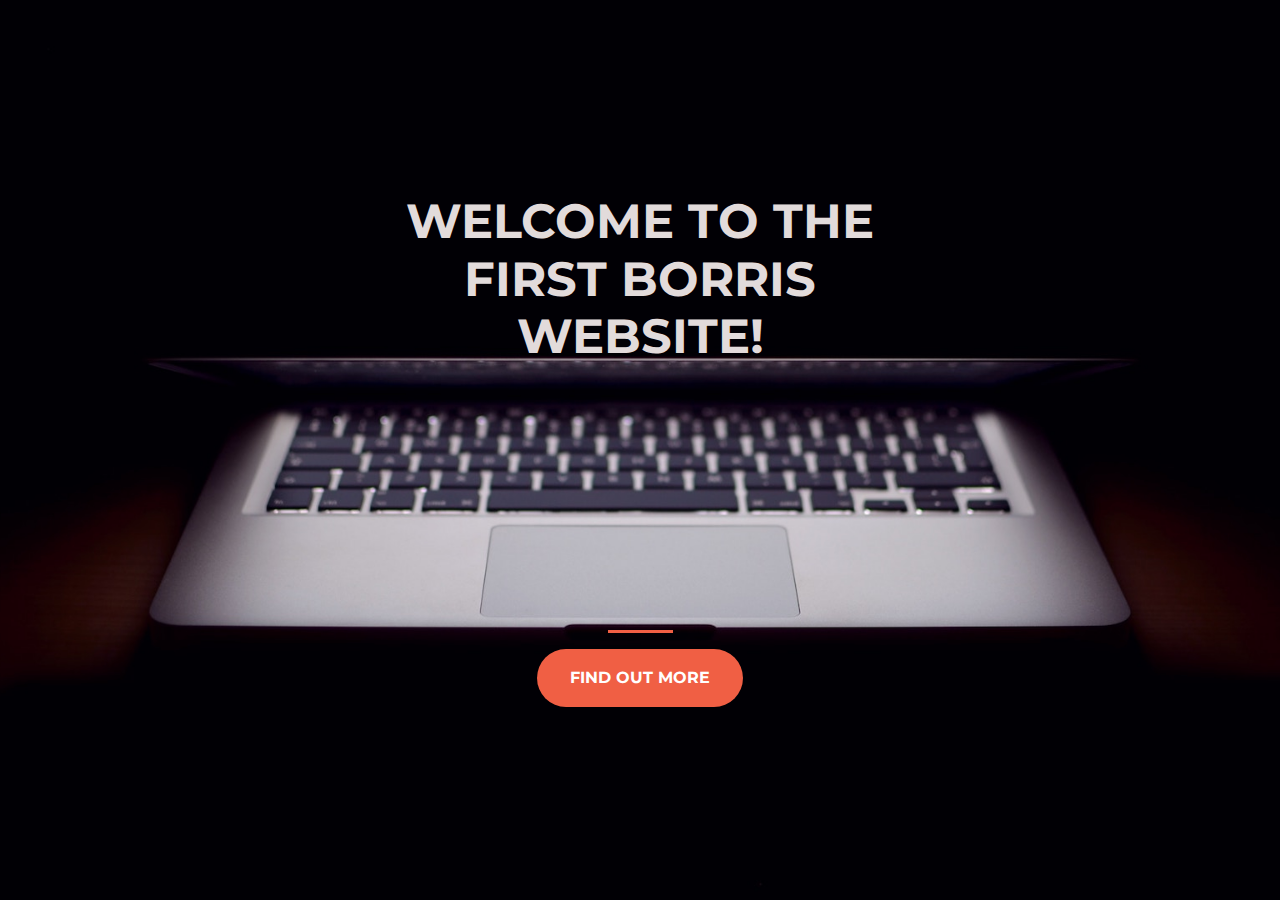
<file: index.html>
<!DOCTYPE html>
<html lang="en">
  <head>
    <meta charset="utf-8" />
    <meta name="viewport" content="width=device-width, initial-scale=1" />
    <title>Startup</title>

    <!-- Google Fonts -->
    <link
      href="https://fonts.googleapis.com/css?family=Montserrat"
      rel="stylesheet"
    />

    <!-- Bootstrap CSS from a CDN. This way you don't have to include the bootstrap file yourself -->
    <link
      rel="stylesheet"
      href="https://stackpath.bootstrapcdn.com/bootstrap/4.3.1/css/bootstrap.min.css"
      integrity="sha384-ggOyR0iXCbMQv3Xipma34MD+dH/1fQ784/j6cY/iJTQUOhcWr7x9JvoRxT2MZw1T"
      crossorigin="anonymous"
    />

    <!-- Your own stylesheet -->
    <link rel="stylesheet" type="text/css" href="style.css" />
    <style>
      body {
        background: url("header.jpg") no-repeat center center fixed;
        -webkit-background-size: cover;
        -moz-background-size: cover;
        -o-background-size: cover;
        background-size: cover;
      }
    </style>
  </head>

  <body>
    <div
      class="container container-simplified col-12 d-flex align-items-center w-100 h-100"
    >
      <div class="row row-simplified">
        <header class="text-center col-12">
          <h1 class="text-uppercase">
            <strong>Welcome to the First Borris Website!</strong>
          </h1>
        </header>
        <div class="buffer col-12"></div>
        <section class="text-center col-12">
          <hr />
          <a href="https://portfolio-lucborris.web.app/">
            <button class="btn btn-primary btn-xl">Find out more</button>
          </a>
        </section>
      </div>
    </div>
    <script
      src="https://code.jquery.com/jquery-3.5.1.slim.min.js"
      integrity="sha384-DfXdz2htPH0lsSSs5nCTpuj/zy4C+OGpamoFVy38MVBnE+IbbVYUew+OrCXaRkfj"
      crossorigin="anonymous"
    ></script>
    <script
      src="https://cdn.jsdelivr.net/npm/popper.js@1.16.0/dist/umd/popper.min.js"
      integrity="sha384-Q6E9RHvbIyZFJoft+2mJbHaEWldlvI9IOYy5n3zV9zzTtmI3UksdQRVvoxMfooAo"
      crossorigin="anonymous"
    ></script>
    <script
      src="https://stackpath.bootstrapcdn.com/bootstrap/4.5.0/js/bootstrap.min.js"
      integrity="sha384-OgVRvuATP1z7JjHLkuOU7Xw704+h835Lr+6QL9UvYjZE3Ipu6Tp75j7Bh/kR0JKI"
      crossorigin="anonymous"
    ></script>
  </body>
</html>
</file>
<file: style.css>
body,
html {
  width: 100%;
  height: 100%;
  font-family: "Montserrat", sans-serif;
}

h1 {
  font-size: 3rem;
  color: #e2dbdb;
}

hr {
  border-color: #f05f44;
  border-width: 3px;
  max-width: 65px;
}

.container {
  margin-right: auto;
  margin-left: auto;
  max-width: 600px;
}

.btn-xl {
  padding: 1rem 2rem;
}

.btn {
  font-weight: 700;
  border-radius: 300px;
  text-transform: uppercase;
}

.btn-primary {
  background-color: #f05f44;
  border-color: transparent;
}

.btn-primary:hover {
  background-color: #ee4b08;
  border-color: #ee4b08;
  border-width: 4px;
}

.buffer {
  height: 15rem;
}
</file>
